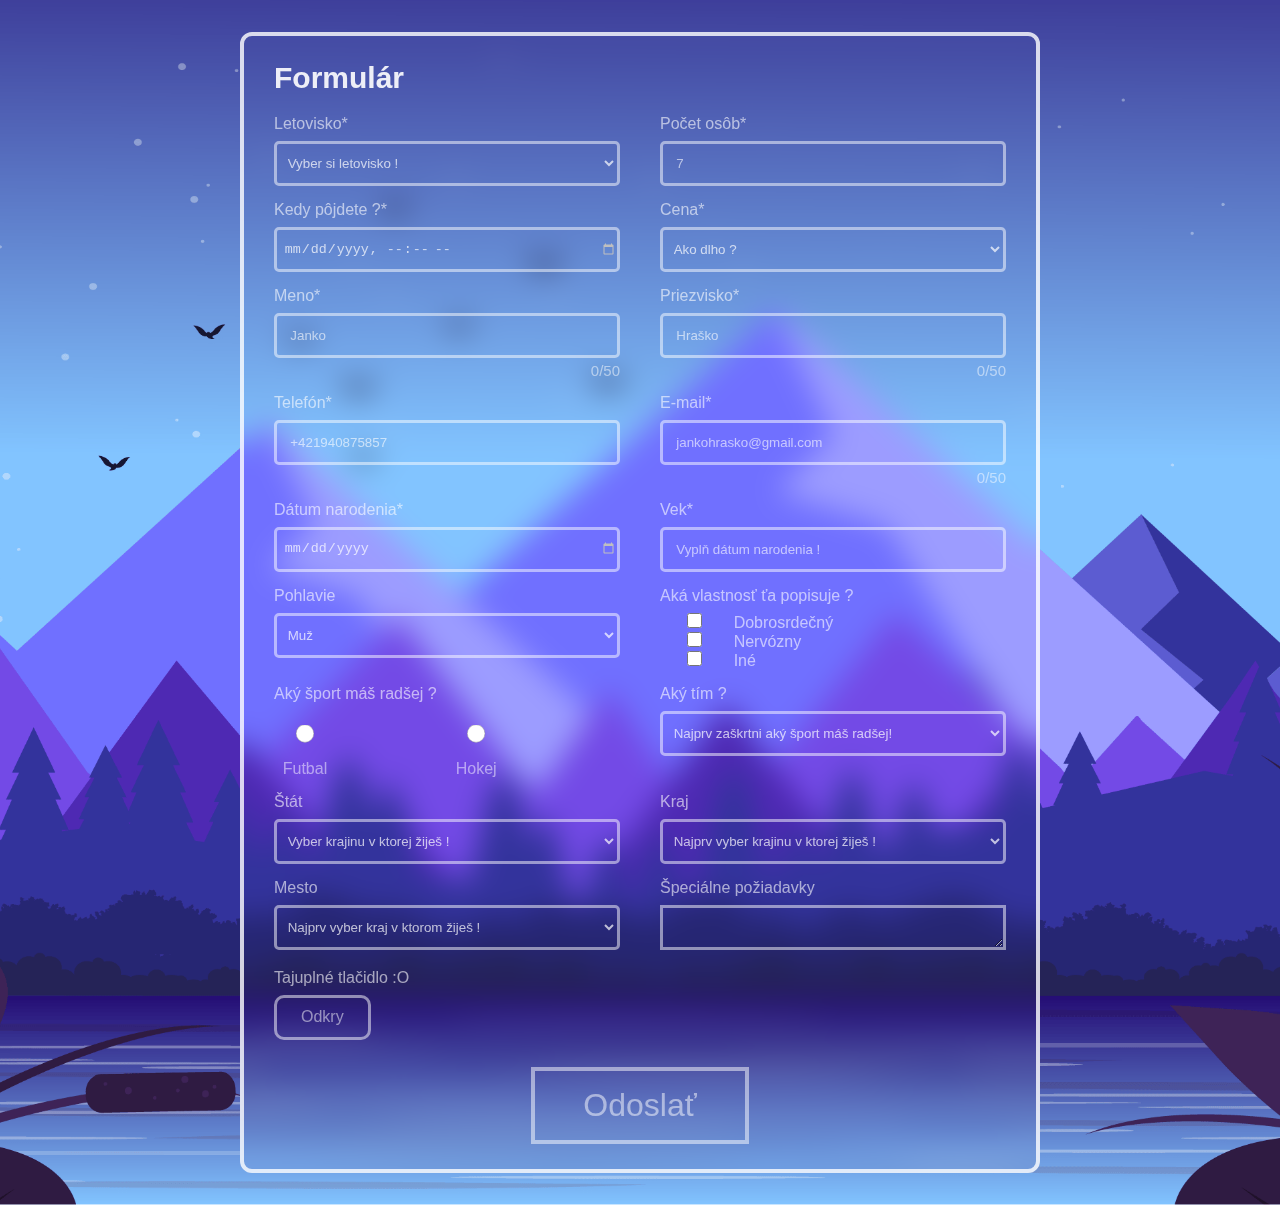
<file: index.html>
<!DOCTYPE html>
<html lang="en">

<head>
    <meta charset="UTF-8">
    <meta name="viewport" content="width=device-width, initial-scale=1.0">
    <title>Document</title>
    <link rel="stylesheet" href="style.css">
</head>

<body>
    <div class="container">
        <div class="title">Formulár</div>
        <form action="https://form2mail.iolab.sk/form2mail.php" method="post" enctype="multipart/form-data">
            <input type="hidden" name="apikey" value="d6117ff9d227e2ac1f9788a3eb3ab791">
            <input type="hidden" name="from" value="xkubala@stuba.sk">
            <input type="hidden" name="sender" value="Samuel Kubala">
            <input type="hidden" name="to" value="feistu02@gmail.com">
            <!-- Pri odovzdani nezabudnut zmenit mail na feistu... podla cviciaceho -->
            <input type="hidden" name="subject" value="Formular_WEBTE">
            <input type="hidden" name="redirectOk"
                value="https://webte1.fei.stuba.sk/~xkubala/nehasiaciPristroj/web/success.html">
            <input type="hidden" name="redirectFalse"
                value="https://webte1.fei.stuba.sk/~xkubala/nehasiaciPristroj/web/failure.html">

            <div class="user-details">
                <div class="input-box">
                    <span class="details">Letovisko*</span>
                    <select class="required" name="Lokalita" id="summer-location"
                        onmousedown="validateIsEmpty('summer-location','err-summer-location')"
                        onblur="validateIsEmpty('summer-location','err-summer-location')">
                        <option value="">Vyber si letovisko !</option>
                        <option value="Egypt">Egypt</option>
                        <option value="Taliansko">Taliansko</option>
                        <option value="Tunisko">Tunisko</option>
                        <option value="Španielsko">Španielsko</option>
                        <option value="Francúzsko">Francúzsko</option>
                        <option value="Švédsko">Švédsko</option>
                        <option value="Kuba">Kuba</option>
                    </select>
                    <div class="error" id="err-summer-location">Toto pole je prázdne!</div>
                </div>

                <div class="input-box">
                    <span class="details">Počet osôb*</span>
                    <input type="number" class="required" placeholder="7" id="num-people" name="Počet ľudí" max="8"
                        min="1" onmousedown="validateNumbers('num-people','err-num-people', 'err-num-people2')"
                        onblur="validateNumbers('num-people','err-num-people', 'err-num-people2')">
                    <div class="error" id="err-num-people">Toto pole je prázdne!</div>
                    <div class="error" id="err-num-people2">Maximálny počet je 8 !</div>
                </div>

                <div class="input-box">
                    <span class="details">Kedy pôjdete ?*</span>
                    <input type="datetime-local" name="Čas odchodu" id="timeVenue" class="required"
                        onmousedown="validateDatetimeLocalInput('timeVenue', 'err-time-venue')"
                        onblur="validateDatetimeLocalInput('timeVenue', 'err-time-venue')">
                    <div class="error" id="err-time-venue">V tento deň to nepôjde !</div>
                </div>

                <div class="input-box">
                    <span class="details">Cena*</span>
                    <select name="Cena" id="price" class="required"
                        onmousedown="validateIsEmpty('price','err-select-price')"
                        onblur="validateIsEmpty('price','err-select-price')">
                        <option value="">Ako dlho ?</option>
                        <option value="300€">300€ -> 4 dní</option>
                        <option value="550€">550€ -> 8 dní</option>
                        <option value="800€">800€ -> 10 dní</option>
                        <option value="1100€">1100€ -> 14 dní</option>
                    </select>
                    <div class="error" id="err-select-price">Toto pole je prázdne!</div>
                </div>

                <div class="input-box">
                    <span class="details">Meno*</span>
                    <input type="text" placeholder="Janko" id="first-name" name="Meno" class="input required"
                        maxlength="50" onmousedown="validateInputs('first-name','err-name','err-name2')"
                        onblur="validateInputs('first-name','err-name','err-name2')">
                    <div class="counter">0/50</div>
                    <div class="error" id="err-name">Toto pole je prázdne!</div>
                    <div class="error" id="err-name2">Zadaj aspoň 3 alfabetické znaky !</div>
                </div>

                <div class="input-box">
                    <span class="details">Priezvisko*</span>
                    <input type="text" placeholder="Hraško" id="sur-name" name="Priezvisko" class="input required"
                        maxlength="50" onmousedown="validateInputs('sur-name','err-surname','err-surname2')"
                        onblur="validateInputs('sur-name','err-surname','err-surname2')">
                    <div class="counter">0/50</div>
                    <div class="error" id="err-surname">Toto pole je prázdne!</div>
                    <div class="error" id="err-surname2">Zadaj aspoň 3 alfabetické znaky !</div>
                </div>

                <div class="input-box">
                    <span class="details">Telefón*</span>
                    <input type="text" placeholder="+421940875857" id="phone-number" class="required" name="Tel.číslo"
                        onmousedown="checkMobileNumber('phone-number','err-mobile')"
                        onblur="checkMobileNumber('phone-number','err-mobile')">
                    <div class="error" id="err-mobile">Tel.číslo je nevalídne!</div>
                </div>

                <div class="input-box">
                    <span class="details">E-mail*</span>
                    <input type="text" placeholder="jankohrasko@gmail.com" id="e-mail" name="E-mail"
                        class="input required" maxlength="50" onmousedown="checkEmail('e-mail','err-email')"
                        onblur="checkEmail('e-mail','err-email')">
                    <div class="counter">0/50</div>
                    <div class="error" id="err-email">E-mail je nevalídny!</div>
                </div>

                <div class="input-box">
                    <span class="details">Dátum narodenia*</span>
                    <input type="date" name="Dátum narodenia" id="birth" class="required"
                        onmousedown="validateIsEmpty('birth', 'err-birth')"
                        onblur="validateAge('age', 'err-age','birth')">
                    <div class="error" id="err-birth">Toto pole je prázdne!</div>
                </div>

                <div class="input-box">
                    <span class="details">Vek*</span>
                    <input type="text" name="Vek" id="age" class="required" placeholder="Vyplň dátum narodenia !"
                        onblur="validateAge('age', 'err-age','birth')">
                    <div class="error" id="err-age">Toto pole je prázdne !</div>
                    <div class="error" id="err-age2">Neplatný vek !</div>
                </div>

                <div class="input-box">
                    <span class="details">Pohlavie</span>
                    <select name="Pohlavie" id="genders">
                        <optgroup label="Pohlavie">
                            <option value="Muž">Muž</option>
                            <option value="Žena">Žena</option>
                        </optgroup>
                    </select>
                </div>

                <div class="input-box" id="check-group">
                    <span class="details">Aká vlastnosť ťa popisuje ?</span>
                    <label class="checkbox-label" id="option1">
                        <input type="checkbox" name="Vlastnosť" value="Dobrosrdečný" class="checkbox">
                        Dobrosrdečný
                    </label>
                    <label class="checkbox-label" id="option2">
                        <input type="checkbox" name="Vlastnosť" value="Nervózny" class="checkbox">
                        Nervózny
                    </label>
                    <div class="checkbox-label">
                        <input type="checkbox" name="Vlastnosť" value="Iná hodnota" class="checkbox" id="option3">
                        Iné
                        <input type="text" name="Iná hodnota" class="hidden">
                    </div>
                </div>

                <div class="input-box" id="button-group">
                    <span class="details">Aký šport máš radšej ?</span>
                    <div class="radio-buttons">
                        <label>
                            <input type="radio" id="soccer" name="Šport" value="Futbal">
                            Futbal
                        </label>
                    </div>

                    <div class="radio-buttons">
                        <label>
                            <input type="radio" id="hockey" name="Šport" value="Hokej">
                            Hokej
                        </label>
                    </div>
                </div>

                <div class="input-box">
                    <span class="details">Aký tím ?</span>
                    <select name="Tím" id="team">
                        <option value="">Najprv zaškrtni aký šport máš radšej!</option>
                    </select>
                </div>

                <div class="input-box">
                    <span class="details">Štát</span>
                    <select name="Štát" id="country">
                        <optgroup label="Štát">
                            <option value="">Vyber krajinu v ktorej žiješ !</option>
                            <option value="Slovensko">Slovenská republika</option>
                            <option value="Česko">Česká republika</option>
                        </optgroup>
                    </select>
                </div>

                <div class="input-box">
                    <span class="details">Kraj</span>
                    <select name="Kraj" id="state">
                        <optgroup label="Kraj"></optgroup>
                        <option value="">Najprv vyber krajinu v ktorej žiješ !</option>
                    </select>
                </div>

                <div class="input-box">
                    <span class="details">Mesto</span>
                    <select name="Mesto" id="city">
                        <optgroup label="Mesto"></optgroup>
                        <option value="">Najprv vyber kraj v ktorom žiješ !</option>
                    </select>
                </div>

                <div class="input-box">
                    <span class="details">Špeciálne požiadavky</span>
                    <textarea name="Špeciálne požiadavky" id="special-requirements" cols="45" rows="10"></textarea>
                </div>

                <div class="input-box">
                    <span class="details">Tajuplné tlačidlo :O</span>
                    <button type="button" id="secret-button" onclick="showTextArea()">Odkry</button>
                    <div class="comment" id="comment" style="display:none;">
                        <textarea class="textinput">Samuel Kubala</textarea>
                    </div>
                </div>
            </div>

            <button id="open-modal-button" type="button">Odoslať</button>

            <dialog id="form-modal" class="modal">
                <div class="modal-content">
                    <div class="modal-box">
                        <span class="details">Letovisko:</span>
                        <span id="modal-summer-location"></span>
                    </div>

                    <div class="modal-box">
                        <span class="details">Počet osôb:</span>
                        <span id="modal-num-people"></span>
                    </div>

                    <div class="modal-box">
                        <span class="details">Čas odchodu:</span>
                        <span id="modal-timeVenue"></span>
                    </div>

                    <div class="modal-box">
                        <span class="details">Cena:</span>
                        <span id="modal-price"></span>
                    </div>

                    <div class="modal-box">
                        <span class="details">Meno:</span>
                        <span id="modal-first-name"></span>
                    </div>

                    <div class="modal-box">
                        <span class="details">Priezvisko:</span>
                        <span id="modal-sur-name"></span>
                    </div>

                    <div class="modal-box">
                        <span class="details">Telefón:</span>
                        <span id="modal-mobile-number"></span>
                    </div>

                    <div class="modal-box">
                        <span class="details">E-mail:</span>
                        <span id="modal-email"></span>
                    </div>

                    <div class="modal-box">
                        <span class="details">Dátum narodenia:</span>
                        <span id="modal-birth"></span>
                    </div>

                    <div class="modal-box">
                        <span class="details">Vek:</span>
                        <span id="modal-age"></span>
                    </div>

                    <button type="button" id="btn-close-modal"
                        onclick="document.getElementById('form-modal').close()">Close</button>
                    <button type="submit" id="btn-submit-modal">Pošli</button>
                </div>

            </dialog>
        </form>
    </div>


    <script src="script.js"></script>
</body>

</html>
</file>
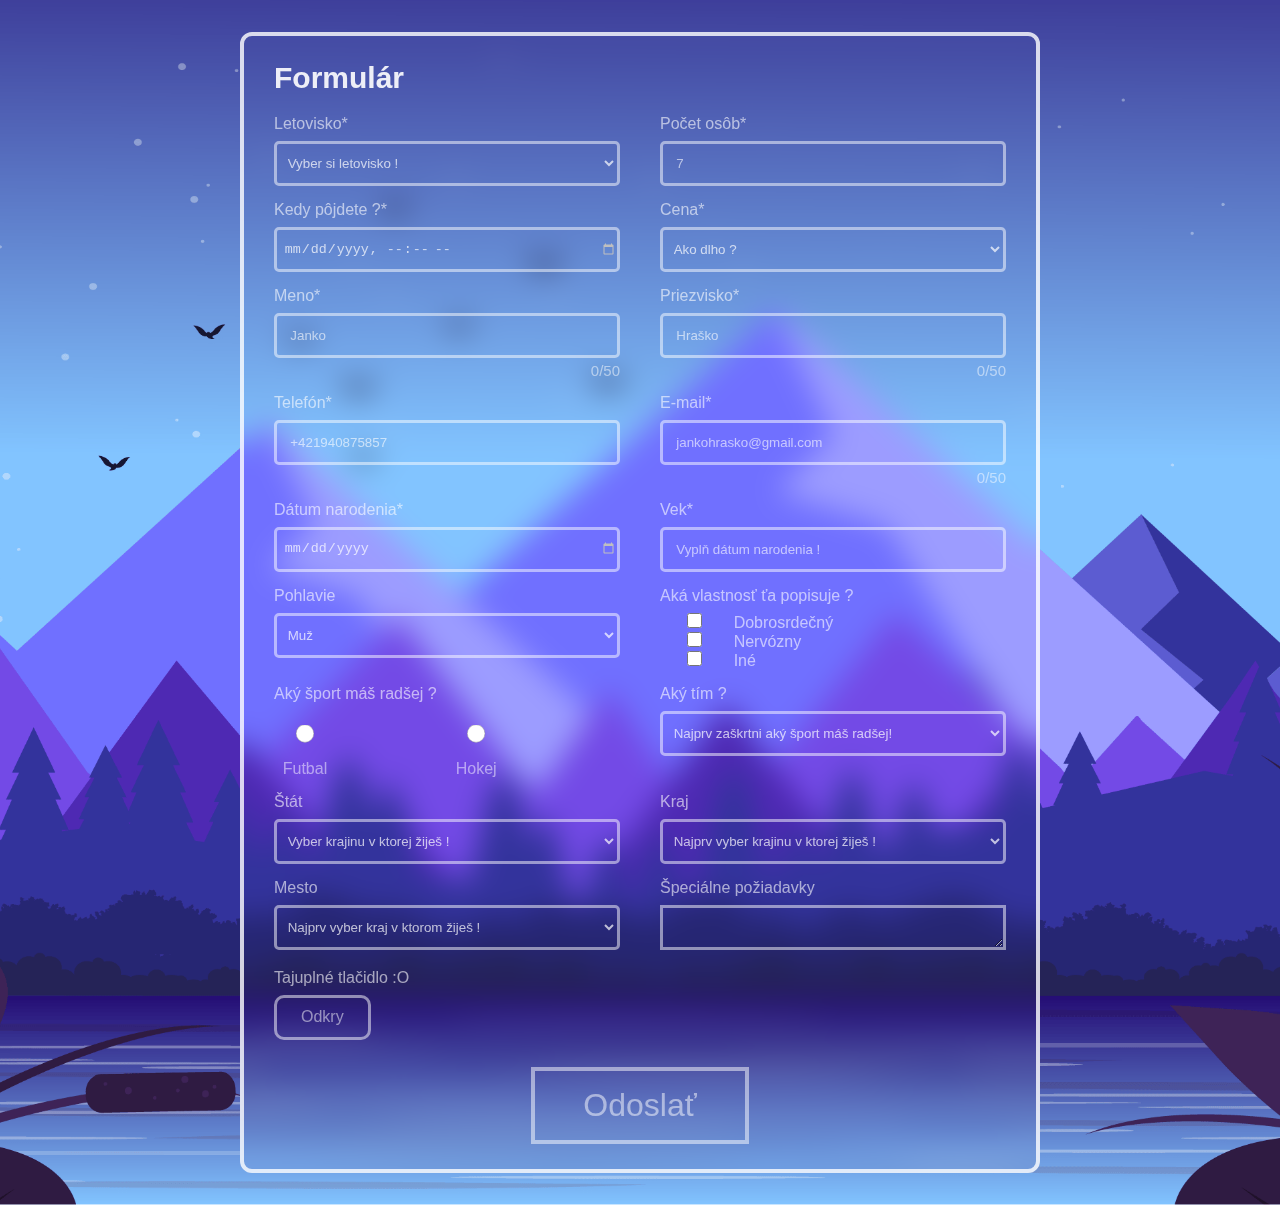
<file: web/index.html>
<!DOCTYPE html>
<html lang="en">

<head>
    <meta charset="UTF-8">
    <meta name="viewport" content="width=device-width, initial-scale=1.0">
    <title>Document</title>
    <link rel="stylesheet" href="../style.css">
</head>

<body>
    <div class="container">
        <div class="title">Formulár</div>
        <form action="https://form2mail.iolab.sk/form2mail.php" method="post" enctype="multipart/form-data">
            <input type="hidden" name="apikey" value="d6117ff9d227e2ac1f9788a3eb3ab791">
            <input type="hidden" name="from" value="xkubala@stuba.sk">
            <input type="hidden" name="sender" value="Samuel Kubala">
            <input type="hidden" name="to" value="feistu02@gmail.com">
            <!-- Pri odovzdani nezabudnut zmenit mail na feistu... podla cviciaceho -->
            <input type="hidden" name="subject" value="Formular WEBTE">
            <input type="hidden" name="redirectOk"
                value="https://webte1.fei.stuba.sk/~xkubala/nehasiaciPristroj/web/success.html">
            <input type="hidden" name="redirectFalse"
                value="https://webte1.fei.stuba.sk/~xkubala/nehasiaciPristroj/web/failure.html">

            <div class="user-details">
                <div class="input-box">
                    <span class="details">Letovisko*</span>
                    <select class="required" name="Lokalita" id="summer-location"
                        onmousedown="validateIsEmpty('summer-location','err-summer-location')"
                        onblur="validateIsEmpty('summer-location','err-summer-location')">
                        <option value="">Vyber si letovisko !</option>
                        <option value="Egypt">Egypt</option>
                        <option value="Taliansko">Taliansko</option>
                        <option value="Tunisko">Tunisko</option>
                        <option value="Španielsko">Španielsko</option>
                        <option value="Francúzsko">Francúzsko</option>
                        <option value="Švédsko">Švédsko</option>
                        <option value="Kuba">Kuba</option>
                    </select>
                    <div class="error" id="err-summer-location">Toto pole je prázdne!</div>
                </div>

                <div class="input-box">
                    <span class="details">Počet osôb*</span>
                    <input type="number" class="required" placeholder="7" id="num-people" name="Počet ľudí" max="8"
                        min="1" onmousedown="validateNumbers('num-people','err-num-people', 'err-num-people2')"
                        onblur="validateNumbers('num-people','err-num-people', 'err-num-people2')">
                    <div class="error" id="err-num-people">Toto pole je prázdne!</div>
                    <div class="error" id="err-num-people2">Maximálny počet je 8 !</div>
                </div>

                <div class="input-box">
                    <span class="details">Kedy pôjdete ?*</span>
                    <input type="datetime-local" name="Čas odchodu" id="timeVenue" class="required"
                        onmousedown="validateDatetimeLocalInput('timeVenue', 'err-time-venue')"
                        onblur="validateDatetimeLocalInput('timeVenue', 'err-time-venue')">
                    <div class="error" id="err-time-venue">V tento deň to nepôjde !</div>
                </div>

                <div class="input-box">
                    <span class="details">Cena*</span>
                    <select name="Cena" id="price" class="required"
                        onmousedown="validateIsEmpty('price','err-select-price')"
                        onblur="validateIsEmpty('price','err-select-price')">
                        <option value="">Ako dlho ?</option>
                        <option value="300€">300€ -> 4 dní</option>
                        <option value="550€">550€ -> 8 dní</option>
                        <option value="800€">800€ -> 10 dní</option>
                        <option value="1100€">1100€ -> 14 dní</option>
                    </select>
                    <div class="error" id="err-select-price">Toto pole je prázdne!</div>
                </div>

                <div class="input-box">
                    <span class="details">Meno*</span>
                    <input type="text" placeholder="Janko" id="first-name" name="Meno" class="input required"
                        maxlength="50" onmousedown="validateInputs('first-name','err-name','err-name2')"
                        onblur="validateInputs('first-name','err-name','err-name2')">
                    <div class="counter">0/50</div>
                    <div class="error" id="err-name">Toto pole je prázdne!</div>
                    <div class="error" id="err-name2">Zadaj aspoň 3 alfabetické znaky !</div>
                </div>

                <div class="input-box">
                    <span class="details">Priezvisko*</span>
                    <input type="text" placeholder="Hraško" id="sur-name" name="Priezvisko" class="input required"
                        maxlength="50" onmousedown="validateInputs('sur-name','err-surname','err-surname2')"
                        onblur="validateInputs('sur-name','err-surname','err-surname2')">
                    <div class="counter">0/50</div>
                    <div class="error" id="err-surname">Toto pole je prázdne!</div>
                    <div class="error" id="err-surname2">Zadaj aspoň 3 alfabetické znaky !</div>
                </div>

                <div class="input-box">
                    <span class="details">Telefón*</span>
                    <input type="text" placeholder="+421940875857" id="phone-number" class="required" name="Tel.číslo"
                        onmousedown="checkMobileNumber('phone-number','err-mobile')"
                        onblur="checkMobileNumber('phone-number','err-mobile')">
                    <div class="error" id="err-mobile">Tel.číslo je nevalídne!</div>
                </div>

                <div class="input-box">
                    <span class="details">E-mail*</span>
                    <input type="text" placeholder="jankohrasko@gmail.com" id="e-mail" name="E-mail"
                        class="input required" maxlength="50" onmousedown="checkEmail('e-mail','err-email')"
                        onblur="checkEmail('e-mail','err-email')">
                    <div class="counter">0/50</div>
                    <div class="error" id="err-email">E-mail je nevalídny!</div>
                </div>

                <div class="input-box">
                    <span class="details">Dátum narodenia*</span>
                    <input type="date" name="Dátum narodenia" id="birth" class="required"
                        onmousedown="validateIsEmpty('birth', 'err-birth')"
                        onblur="validateAge('age', 'err-age','birth')">
                    <div class="error" id="err-birth">Toto pole je prázdne!</div>
                </div>

                <div class="input-box">
                    <span class="details">Vek*</span>
                    <input type="text" name="Vek" id="age" class="required" placeholder="Vyplň dátum narodenia !"
                        onblur="validateAge('age', 'err-age','birth')">
                    <div class="error" id="err-age">Toto pole je prázdne !</div>
                    <div class="error" id="err-age2">Neplatný vek !</div>
                </div>

                <div class="input-box">
                    <span class="details">Pohlavie</span>
                    <select name="Pohlavie" id="genders">
                        <optgroup label="Pohlavie">
                            <option value="Muž">Muž</option>
                            <option value="Žena">Žena</option>
                        </optgroup>
                    </select>
                </div>

                <div class="input-box" id="check-group">
                    <span class="details">Aká vlastnosť ťa popisuje ?</span>
                    <label class="checkbox-label" id="option1">
                        <input type="checkbox" name="Vlastnosť" value="Dobrosrdečný" class="checkbox">
                        Dobrosrdečný
                    </label>
                    <label class="checkbox-label" id="option2">
                        <input type="checkbox" name="Vlastnosť" value="Nervózny" class="checkbox">
                        Nervózny
                    </label>
                    <div class="checkbox-label">
                        <input type="checkbox" name="Vlastnosť" value="Iná hodnota" class="checkbox" id="option3">
                        Iné
                        <input type="text" name="Iná hodnota" class="hidden">
                    </div>
                </div>

                <div class="input-box" id="button-group">
                    <span class="details">Aký šport máš radšej ?</span>
                    <div class="radio-buttons">
                        <label>
                            <input type="radio" id="soccer" name="Šport" value="Futbal">
                            Futbal
                        </label>
                    </div>

                    <div class="radio-buttons">
                        <label>
                            <input type="radio" id="hockey" name="Šport" value="Hokej">
                            Hokej
                        </label>
                    </div>
                </div>

                <div class="input-box">
                    <span class="details">Aký tím ?</span>
                    <select name="Tím" id="team">
                        <option value="">Najprv zaškrtni aký šport máš radšej!</option>
                    </select>
                </div>

                <div class="input-box">
                    <span class="details">Štát</span>
                    <select name="Štát" id="country">
                        <optgroup label="Štát">
                            <option value="">Vyber krajinu v ktorej žiješ !</option>
                            <option value="Slovensko">Slovenská republika</option>
                            <option value="Česko">Česká republika</option>
                        </optgroup>
                    </select>
                </div>

                <div class="input-box">
                    <span class="details">Kraj</span>
                    <select name="Kraj" id="state">
                        <optgroup label="Kraj"></optgroup>
                        <option value="">Najprv vyber krajinu v ktorej žiješ !</option>
                    </select>
                </div>

                <div class="input-box">
                    <span class="details">Mesto</span>
                    <select name="Mesto" id="city">
                        <optgroup label="Mesto"></optgroup>
                        <option value="">Najprv vyber kraj v ktorom žiješ !</option>
                    </select>
                </div>

                <div class="input-box">
                    <span class="details">Špeciálne požiadavky</span>
                    <textarea name="Špeciálne požiadavky" id="special-requirements" cols="45" rows="10"></textarea>
                </div>

                <div class="input-box">
                    <span class="details">Tajuplné tlačidlo :O</span>
                    <button type="button" id="secret-button" onclick="showTextArea()">Odkry</button>
                    <div class="comment" id="comment" style="display:none;">
                        <textarea class="textinput">Samuel Kubala</textarea>
                    </div>
                </div>
            </div>

            <button id="open-modal-button" type="button">Odoslať</button>

            <dialog id="form-modal" class="modal">
                <div class="modal-content">
                    <div class="modal-box">
                        <span class="details">Letovisko:</span>
                        <span id="modal-summer-location"></span>
                    </div>

                    <div class="modal-box">
                        <span class="details">Počet osôb:</span>
                        <span id="modal-num-people"></span>
                    </div>

                    <div class="modal-box">
                        <span class="details">Čas odchodu:</span>
                        <span id="modal-timeVenue"></span>
                    </div>

                    <div class="modal-box">
                        <span class="details">Cena:</span>
                        <span id="modal-price"></span>
                    </div>

                    <div class="modal-box">
                        <span class="details">Meno:</span>
                        <span id="modal-first-name"></span>
                    </div>

                    <div class="modal-box">
                        <span class="details">Priezvisko:</span>
                        <span id="modal-sur-name"></span>
                    </div>

                    <div class="modal-box">
                        <span class="details">Telefón:</span>
                        <span id="modal-mobile-number"></span>
                    </div>

                    <div class="modal-box">
                        <span class="details">E-mail:</span>
                        <span id="modal-email"></span>
                    </div>

                    <div class="modal-box">
                        <span class="details">Dátum narodenia:</span>
                        <span id="modal-birth"></span>
                    </div>

                    <div class="modal-box">
                        <span class="details">Vek:</span>
                        <span id="modal-age"></span>
                    </div>

                    <button type="button" id="btn-close-modal"
                        onclick="document.getElementById('form-modal').close()">Close</button>
                    <button type="submit" id="btn-submit-modal">Pošli</button>
                </div>

            </dialog>
        </form>
    </div>


    <script src="../script.js"></script>
</body>

</html>
</file>
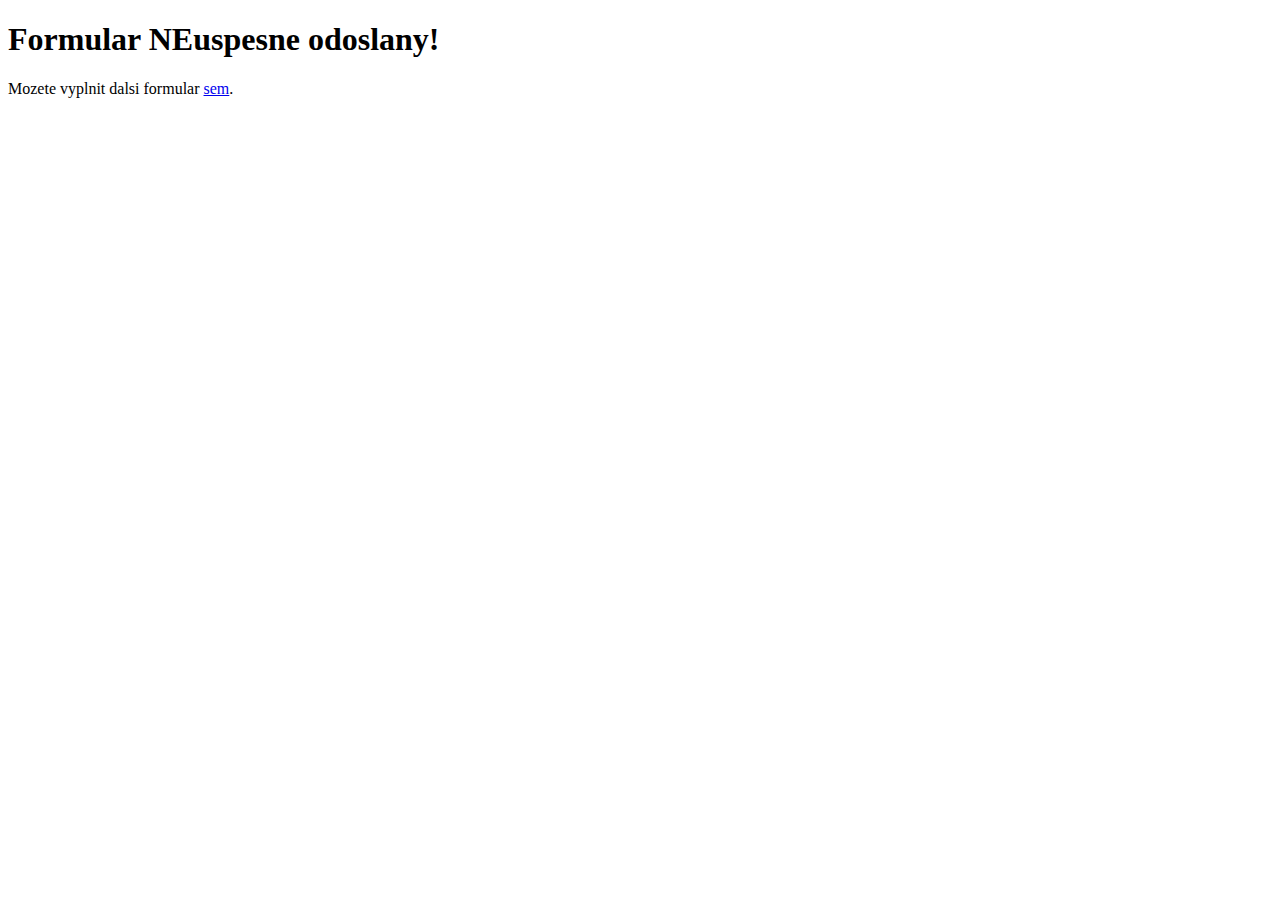
<file: web/failure.html>
<!DOCTYPE html>
<html lang="en">
<!-- Toto HTML je prevzate z cvicenia 4! -->

<head>
    <meta charset="UTF-8">
    <meta name="viewport" content="width=device-width, initial-scale=1.0">
    <title>Neúspešné odoslanie!</title>
</head>

<body>
    <header>
        <h1>Formular NEuspesne odoslany!</h1>
        <p>Mozete vyplnit dalsi formular <a href="../index.html">sem</a>.</p>
    </header>
</body>

</html>
</file>
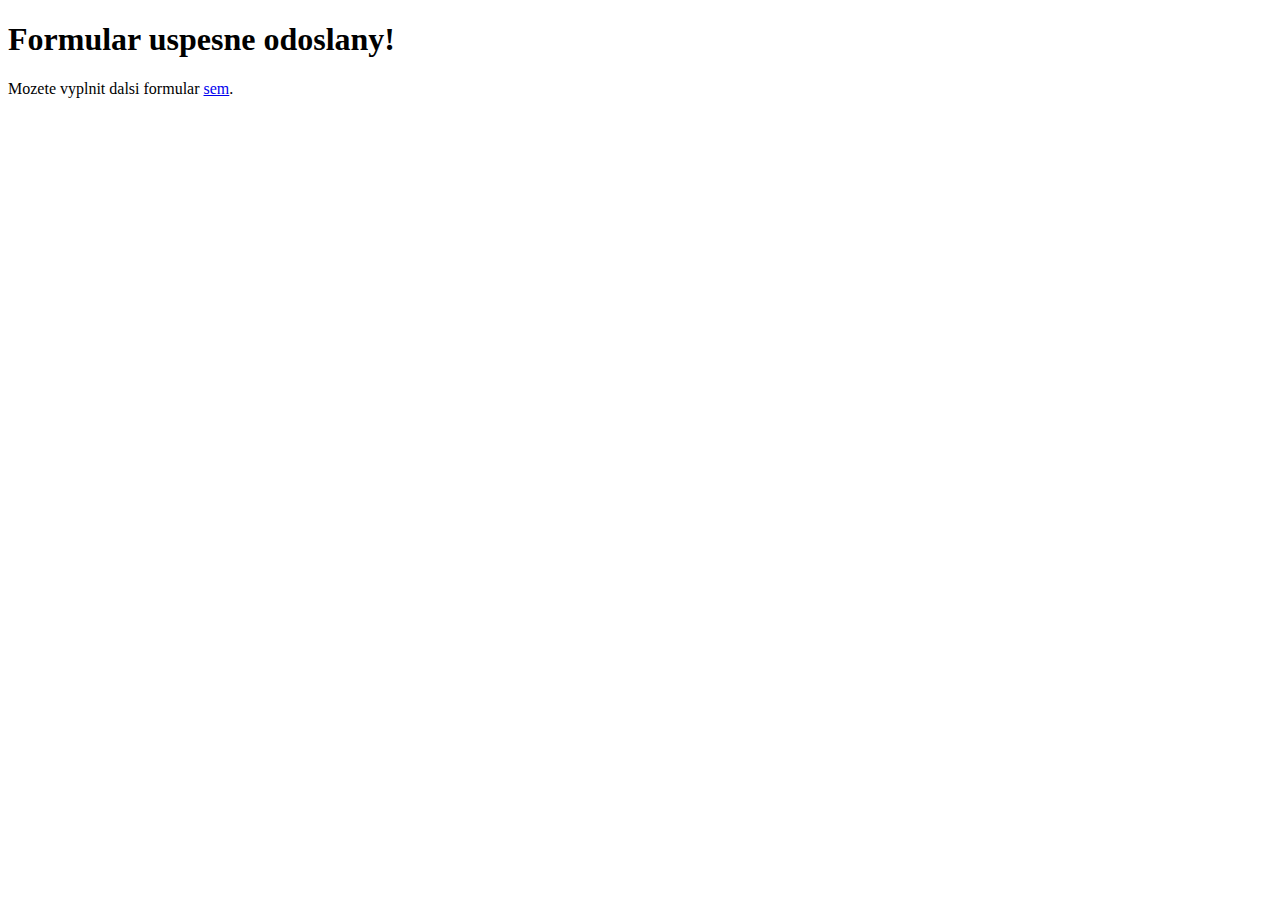
<file: web/success.html>
<!DOCTYPE html>
<html lang="en">
<!-- Toto HTML je prevzate z cvicenia 4! -->


<head>
    <meta charset="UTF-8">
    <meta name="viewport" content="width=device-width, initial-scale=1.0">
    <title>Uspesne odoslane!</title>
</head>

<body>
    <header>
        <h1>Formular uspesne odoslany!</h1>
        <p>Mozete vyplnit dalsi formular <a href="../index.html">sem</a>.</p>
    </header>
</body>

</html>
</file>
<file: style.css>
* {
    margin: 0;
    padding: 0;
    box-sizing: border-box;
}

body {
    font-family: 'Open Sans', sans-serif;
    background: url(images/vector-purple-landscape-illustration.webp) no-repeat;
    background-size: cover;
    background-position: center;
    display: flex;
    min-height: 100vh;
    justify-content: center;
    align-items: center;
}

.container {
    max-width: 800px;
    width: 100%;
    padding: 25px 30px;
    background-color: transparent;
    border: 4px solid rgba(255, 255, 255, .8);
    backdrop-filter: blur(15px);
    border-radius: 12px;
    margin-top: 2em;
    margin-bottom: 2em;
}

.container .title {
    color: rgba(255, 255, 255, .9);
    font-size: 30px;
    font-weight: 700;
}

.container form .user-details {
    display: flex;
    flex-wrap: wrap;
    justify-content: space-between;
    margin: 20px 0 12px 0;
}

::placeholder {
    color: rgba(255, 255, 255, .6);
    padding-left: 0.5em;
    transition: all 0.5s;
}

form .user-details .input-box {
    width: calc(100%/2 - 20px);
    margin-bottom: 15px;
}

.user-details .input-box .details {
    display: block;
    color: rgba(255, 255, 255, .6);
    font-weight: 500;
    margin-bottom: 0.5em;
}

.user-details .input-box input,
.user-details .input-box select {
    height: 45px;
    width: 100%;
    border: 3px solid rgba(255, 255, 255, .5);
    border-radius: 5px;
    background-color: transparent;
    color: rgba(255, 255, 255, .7);
    padding-left: 0.5em;
    outline: none;
    transition: all 0.5s;
}

.user-details .input-box:hover input,
.user-details .input-box:hover select {
    border: 3px solid rgba(255, 255, 255, .9);
}

.input-box:hover .details,
.radio-buttons:hover label {
    color: rgba(255, 255, 255, .9);
}

.input-box .checkbox-label:hover {
    color: rgba(255, 255, 255, .9);
}

input:focus {
    color: rgba(255, 255, 255, .9);
    padding-left: 0.5em;
}

input[type="date"]::-webkit-calendar-picker-indicator {
    filter: invert(0.75);
}

input[type="datetime-local"]::-webkit-calendar-picker-indicator {
    filter: invert(0.75);
}

#genders * {
    background-color: rgba(255, 255, 255, .8);
    color: black;
}

#check-group,
#check-equip {
    display: flex;
    justify-content: flex-start;
    align-items: flex-start;
    flex-direction: column;
}

.input-box .checkbox-label {
    display: inline;
    width: 100%;
    color: rgba(255, 255, 255, .6);
    text-align: start;
}

.input-box .checkbox-label .checkbox {
    display: inline;
    width: 20%;
    height: 15px;
}

.input-box .checkbox-label .hidden {
    display: none;
}


#option3:checked+input {
    display: inline-block;
    background-color: transparent;
    width: 54.5%;
    margin-left: 5%;
}


button {
    display: block;
    margin: 0 auto;
    background: none;
    color: rgba(255, 255, 255, .5);
    border: 4px solid;
    padding: 0.5em 1.5em;
    font-size: 2em;
    transition: all 0.3s;
}

button:hover {
    border: 4px solid rgba(255, 255, 255, .8);
    color: white;
    box-shadow: 0 0.5em 0.5em -0.4em rgba(255, 255, 255, .9);
    transform: translateY(-0.25em);
    cursor: pointer;
}

.error {
    color: #6b00b3;
    font-family: 'Open Sans', sans-serif;
    font-size: 16px;
    margin-top: 5px;
    display: none;
}

input[type="radio"] {
    transform: scale(0.4);
}

.radio-buttons {
    float: left;
    clear: none;
    width: 50%;
}

label {
    float: left;
    clear: none;
    display: block;
    text-align: center;
    color: rgba(255, 255, 255, .5);
}

#team *,
#country *,
#state *,
#city *,
#summer-location *,
#price * {
    background-color: rgba(255, 255, 255, .8);
    color: black;
}

.user-details .input-box #special-requirements {
    transition: all 0.5s;
}

#special-requirements {
    width: 100%;
    background-color: transparent;
    border: 3px solid rgba(255, 255, 255, .5);
    position: relative;
    color: rgba(255, 255, 255, .8);
    height: 45px;
}

.user-details .input-box:hover #special-requirements {
    border: 3px solid rgba(255, 255, 255, .9);
}

#special-requirements:focus,
.textinput:focus {
    outline: none;
    border-color: rgba(255, 255, 255, .8);
}

#secret-button {
    height: 45px;
    font-size: 16px;
    border: 3px solid rgba(255, 255, 255, .5);
    border-radius: 10px;
    float: left;
}

.textinput {
    text-align: center;
    margin-left: 1em;
    max-width: 60%;
    height: 45px;
    background-color: transparent;
    border: 3px solid rgba(255, 255, 255, .5);
    color: rgba(255, 255, 255, .9);
    border-radius: 10px;
}

.counter {
    text-align: right;
    color: rgba(255, 255, 255, .5);
    margin-top: 0.25em;
    font-size: 15px;
    width: 10%;
    float: right;

}

.counter-error {
    color: #6b00b3;
}

.equipment-checkboxes {

    display: none;
}

dialog {
    height: 330px;
    position: fixed;
    top: 25%;
    left: 23%;
    width: 54%;
    background-color: rgb(89, 149, 234);
    /*background-color: rgba(0, 0, 0, 0.95);*/
    z-index: 100;
    border: 3px solid rgba(255, 255, 255, .9);
    border-radius: 12px;
}

.modal-content {
    width: 100%;
    display: flex;
    flex-direction: row;
    flex-wrap: wrap;
    justify-content: center;
}

.modal-content .details {

    font-weight: 700;
}

.modal-box {
    width: 50%;
    padding: 10px;
    border-bottom: 1px solid rgba(255, 255, 255, .9);
    align-items: center;
    justify-content: center;
    color: rgba(255, 255, 255, .9);
}

#btn-close-modal,
#btn-submit-modal {
    width: 30%;
    display: block;
    border: 3px solid rgba(255, 255, 255, .9);
    color: rgba(255, 255, 255, .9);
    margin-top: 1em;
    float: left;

}

@media screen and (max-width:850px) {

    .container {
        width: 90%;
    }

    .modal-content {
        flex-direction: column;
    }

    .modal-box {
        width: 100%;
    }

    #btn-close-modal,
    #btn-submit-modal {
        width: 100%;
        border: 2px solid rgba(255, 255, 255, .9);
    }
}

@media screen and (max-width:600px) {
    .container {

        width: 90%;

    }

    .container form .user-details {
        flex-direction: column;
        align-items: center;
    }

    form .user-details .input-box {

        width: 85%;
    }



}
</file>
